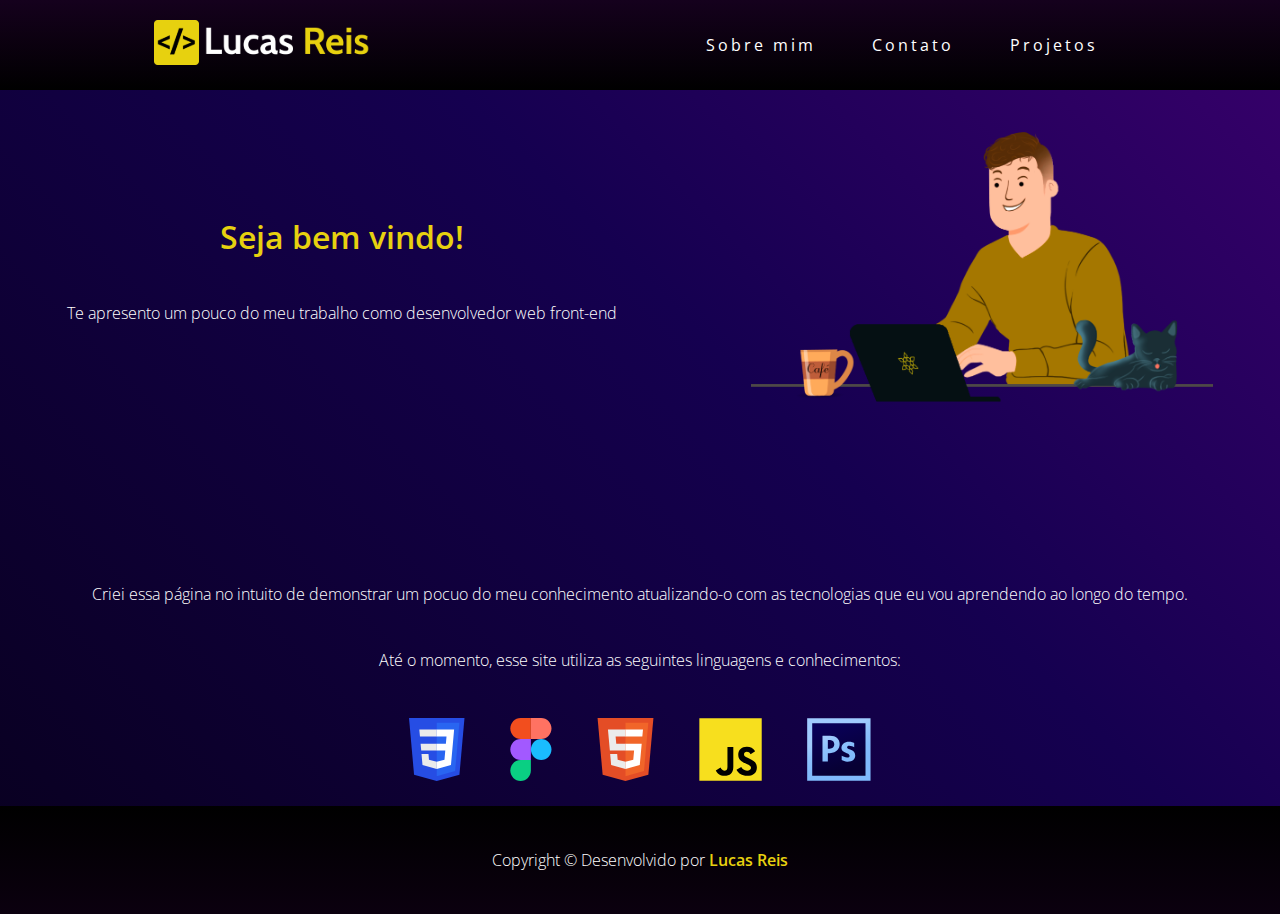
<file: index.html>
<!DOCTYPE html>
<html>

<head>
    <meta lang="pt-br">
    <meta charset="UTF-8">
    <meta name="viewport" content="width=device-width, initial-scale=1.0">
    <title>Lucas Reis</title>
    <!-- Estilos -->
    <link rel="stylesheet" href="CSS/style.css">
    <!-- Scripts -->
    <script src="function.js" defer></script>
    <!-- Fontes -->
    <link rel="preconnect" href="https://fonts.googleapis.com">
    <link rel="preconnect" href="https://fonts.gstatic.com" crossorigin>
    <link href="https://fonts.googleapis.com/css2?family=Open+Sans:ital,wght@0,300;0,400;0,500;0,600;0,700;1,300;1,400&display=swap" rel="stylesheet">
    <!-- Fav icon -->
    <link rel="shortcut icon" href="IMG/logo.svg" type="image/x-icon">
    <!-- Animação -->
    <link
    rel="stylesheet"
    href="https://cdnjs.cloudflare.com/ajax/libs/animate.css/4.1.1/animate.min.css"/>
</head>

<body>

    <div class="container">
        <nav>
            <div class="logo">
                <a href="/"><img src="IMG/Logocomnome.svg" alt=""></a>
            </div>
            <ul class="nav-links">
                <li><a href="sobre-mim.html">Sobre mim</a></li>
                <li><a href="contato.html">Contato</a></li>
                <li><a href="projetos.html">Projetos</a></li>
            </ul>
            <div class="hamburger">
                <div class="line1"></div>
                <div class="line2"></div>
                <div class="line3"></div>
            </div>
        </nav>

        <header>
                <div>
                    <h1 id="titulo">Seja bem vindo!</h1><br><br>
                    
                    <p>
                        Te apresento um pouco do meu trabalho como desenvolvedor web front-end
                    </p>
                </div>

                <div class="imagemH">
                    <img class="desenho" src="IMG/figura1.png" alt="">
                </div>
        </header>

        <main>
            <div>

                <p>Criei essa página no intuito de demonstrar um pocuo do meu conhecimento atualizando-o com as tecnologias que eu vou aprendendo ao longo do tempo.</p>
                <br><br>
                <p>Até o momento, esse site utiliza as seguintes linguagens e conhecimentos:</p><br>
                
            </div>
    
            <div class="mainR">
        
                    <img class="icon" src="IMG/icons/CSS3.svg" alt="Icone CSS3" title="CSS3">
        
                    <img class="icon" src="IMG/icons/FIG.svg" alt="Icone Figma" title="Figma">
        
                    <img class="icon" src="IMG/icons/HTML5.svg" alt="Icone HTML5" title="HTML5">
        
                    <img class="icon" src="IMG/icons/JS.svg" alt="Icone JavaScript" title="JavaScript">
        
                    <img class="icon" src="IMG/icons/PS.svg" alt="Icone Photoshop" title="Photoshop">
        
            </div>
        </main>

        <footer>
            <div class="Direitos">
                <p>Copyright &copy; Desenvolvido por <span>Lucas Reis</span></p>
            </div>
        </footer>
    </div>

</body>

</html>
</file>
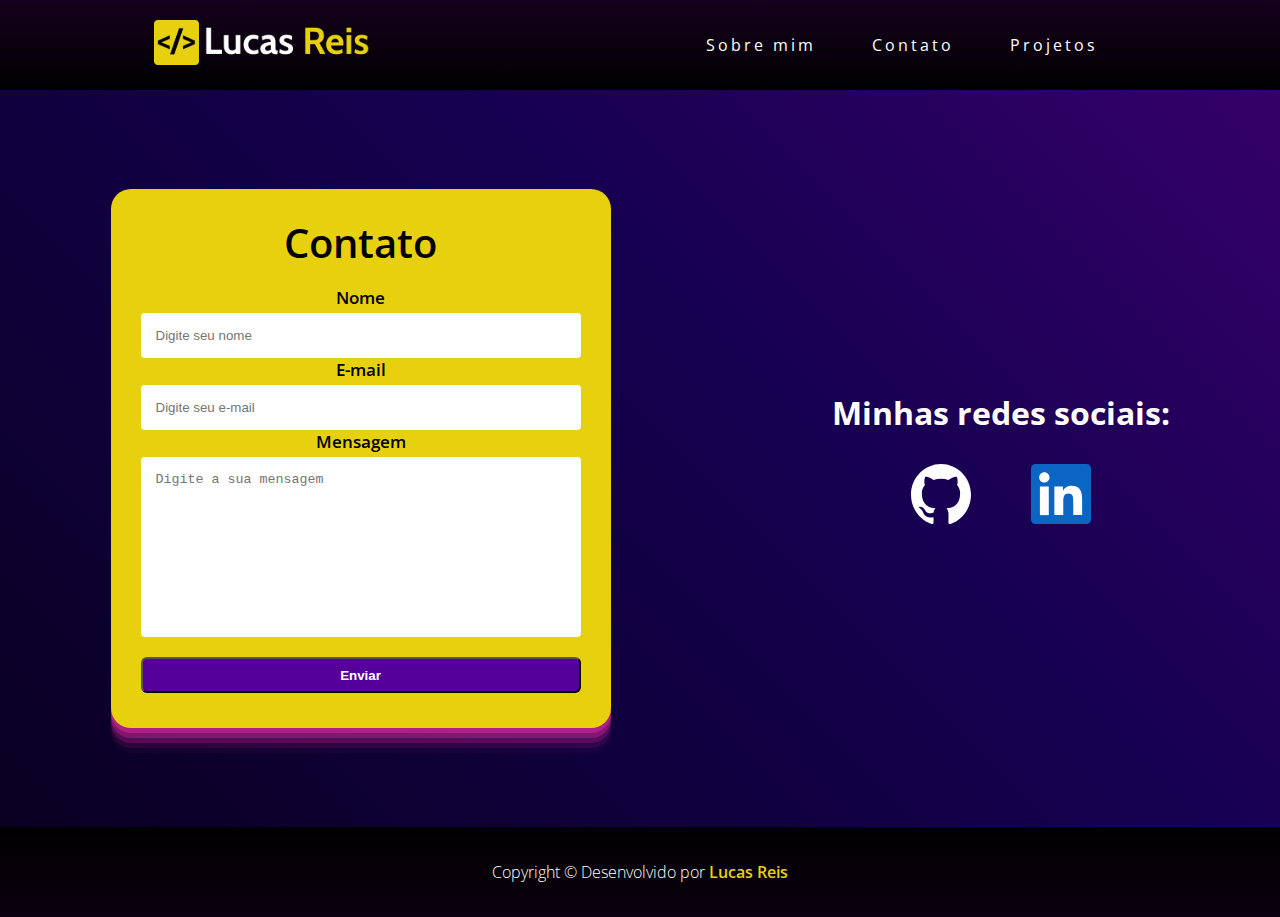
<file: contato.html>
<!DOCTYPE html>
<html>

<head>
    <meta lang="pt-br">
    <meta charset="UTF-8">
    <meta name="viewport" content="width=device-width, initial-scale=1.0">
    <title>Contato</title>
    <!-- Estilos -->
    <link rel="stylesheet" href="CSS/style.css">
    <link rel="stylesheet" href="CSS/contato.css">
    <!-- Scripts -->
    <script src="function.js" defer></script>
    <!-- Fontes -->
    <link rel="preconnect" href="https://fonts.googleapis.com">
    <link rel="preconnect" href="https://fonts.gstatic.com" crossorigin>
    <link href="https://fonts.googleapis.com/css2?family=Open+Sans:ital,wght@0,300;0,400;0,500;0,600;0,700;1,300;1,400&display=swap" rel="stylesheet">
    <!-- Fav icon -->
    <link rel="shortcut icon" href="IMG/logo.svg" type="image/x-icon">
    <!-- Animação -->
    <link
    rel="stylesheet"
    href="https://cdnjs.cloudflare.com/ajax/libs/animate.css/4.1.1/animate.min.css"/>
</head>

<body>

    <!-- navbar -->
    <div class="container">
        <nav>
            <div class="logo">
                <a href="/"><img src="IMG/Logocomnome.svg" alt=""></a>
            </div>
            <ul class="nav-links">
                <li><a href="sobre-mim.html">Sobre mim</a></li>
                <li><a href="contato.html">Contato</a></li>
                <li><a href="projetos.html">Projetos</a></li>
            </ul>
            <div class="hamburger">
                <div class="line1"></div>
                <div class="line2"></div>
                <div class="line3"></div>
            </div>
        </nav>

        <!-- conteúdo do corpo -->
        <header>
                <div class="contato">
                    <h2 id="titulo">Contato</h2>
                    
                    <!-- Formulário de contato -->
                    <form action="https://api.staticforms.xyz/submit" method="post">
                        <input type="hidden" name="accessKey" value="b05dde29-35a6-44d0-9cc5-ac5d72c76cdd">
                        
                        <!-- Entrada de Nome -->
                        <label>Nome</label>
                        <input type="text" name="name" id="nome" placeholder="Digite seu nome" required>
                        
                        <!-- Entrada de e-mail -->
                        <label>E-mail</label>
                        <input type="email" name="email" id="email" placeholder="Digite seu e-mail" required>
                        
                        <!-- Entrada de Mensagem -->
                        <label>Mensagem</label>
                        <textarea name="message" id="mensagem" cols="30" rows="10" placeholder="Digite a sua mensagem" required></textarea>

                        <input type="hidden" name="redirectTo" value="https://lucasreisf.com.br/obrigado-pelo-contato">

                        <button type="submit">Enviar</button>
                    </form>
                </div>

                <!-- Atalhos para contato e redes sociais -->
                <div class="conteudoDireita">

                    <h1>Minhas redes sociais:</h1>

                    <div class="contas">   
                        <!-- icone github -->
                        <a href="https://github.com/ReisLucasF" target="_blank" class="icon">
                            <img src="IMG/github.svg" alt="icone github" title="Github">
                        </a>

                        <!-- icone linkedin -->
                        <a href="https://www.linkedin.com/in/lucasreisf/" target="_blank" class="icon">
                            <img src="IMG/linkedin.svg" alt="icone linkedin" title="LinkedIn">
                        </a>
                    </div> 

                </div>
        </header>

        <!-- Rodapé -->
        <footer>
            <div class="Direitos">
                <p>Copyright &copy; Desenvolvido por <span>Lucas Reis</span></p>
            </div>
        </footer>
    </div>

</body>

</html>
</file>
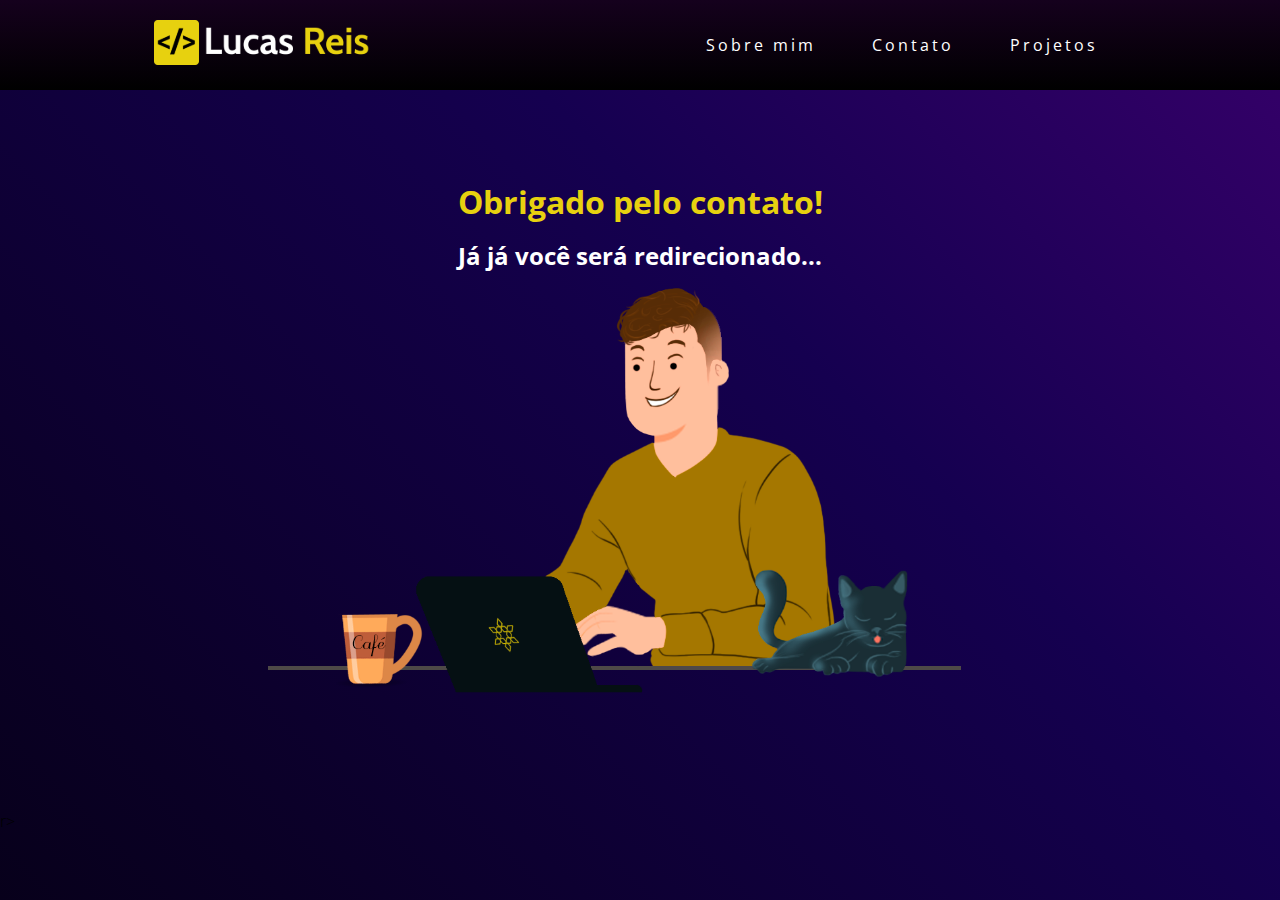
<file: obrigado-pelo-contato.html>
<!DOCTYPE html>
<html>

<head>
    <meta lang="pt-br">
    <meta charset="UTF-8">
    <meta name="viewport" content="width=device-width, initial-scale=1.0">
    <title>Obrigado Pelo Contato!</title>
    <!-- Estilos -->
    <link rel="stylesheet" href="CSS/style.css">
    <link rel="stylesheet" href="CSS/obg.css">
    <!-- Scripts -->
    <script src="function.js" defer></script>
    <!-- Fontes -->
    <link rel="preconnect" href="https://fonts.googleapis.com">
    <link rel="preconnect" href="https://fonts.gstatic.com" crossorigin>
    <link href="https://fonts.googleapis.com/css2?family=Open+Sans:ital,wght@0,300;0,400;0,500;0,600;0,700;1,300;1,400&display=swap" rel="stylesheet">
    <!-- Fav icon -->
    <link rel="shortcut icon" href="IMG/logo.svg" type="image/x-icon">
    <!-- Redirecionamento -->
    <meta http-equiv="refresh" content="6; url=https://lucasreisf.com.br/">
</head>

<body>

    <!-- navbar -->
    <div class="container">
        <nav>
            <div class="logo">
                <a href="/"><img src="IMG/Logocomnome.svg" alt=""></a>
            </div>
            <ul class="nav-links">
                <li><a href="sobre-mim.html">Sobre mim</a></li>
                <li><a href="contato.html">Contato</a></li>
                <li><a href="projetos.html">Projetos</a></li>
            </ul>
            <div class="hamburger">
                <div class="line1"></div>
                <div class="line2"></div>
                <div class="line3"></div>
            </div>
        </nav>

        <!-- conteúdo do corpo -->
        <header>
                
            <h1>Obrigado pelo contato!</h1>
            <h2>Já já você será redirecionado...</h2>
            <img src="IMG/figura1.png" alt="">
            

        </header>r>
    </div>

</body>

</html>
</file>
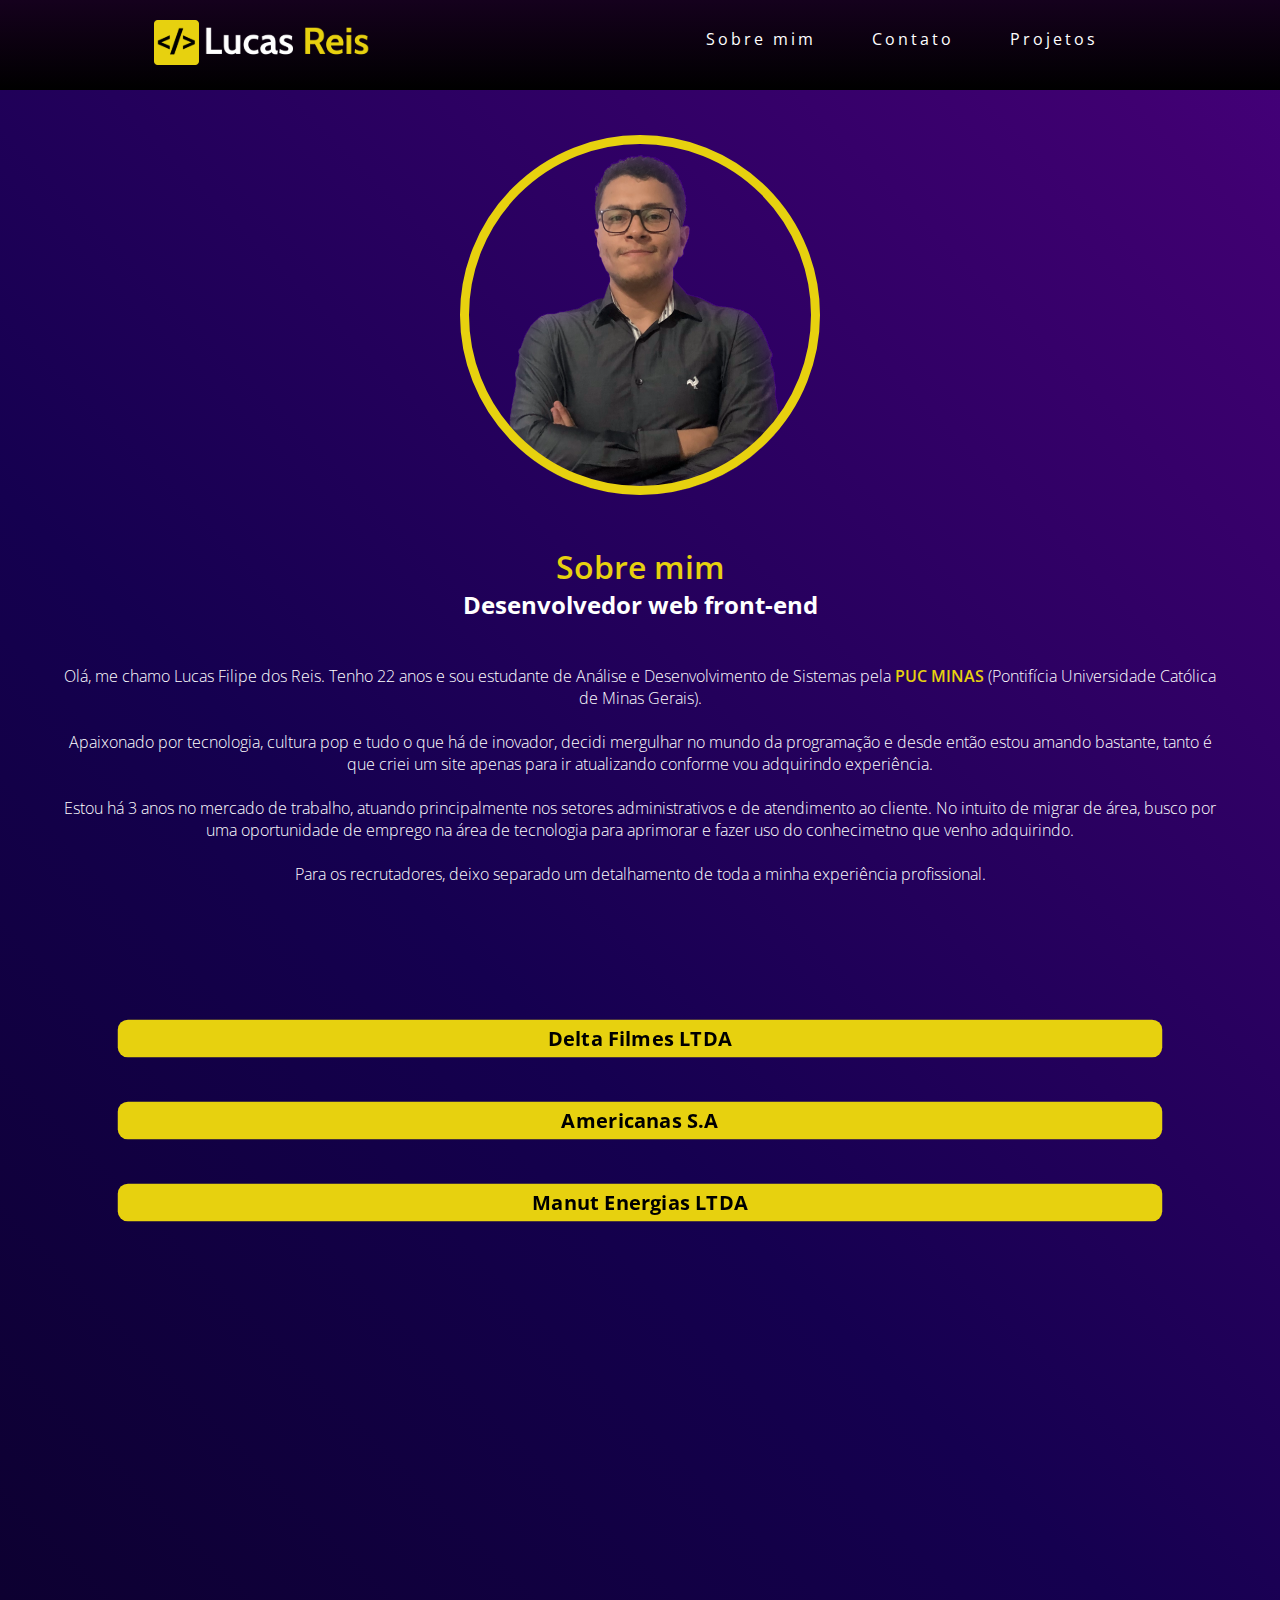
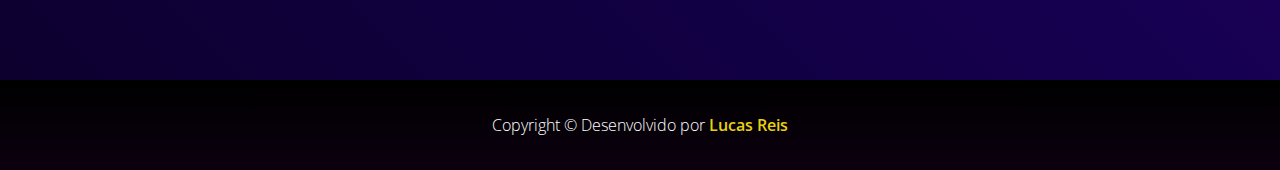
<file: sobre-mim.html>
<!DOCTYPE html>
<html>

<head>
    <meta lang="pt-br">
    <meta charset="UTF-8">
    <meta name="viewport" content="width=device-width, initial-scale=1.0">
    <title>Sobre mim</title>
    <!-- Estilos -->
    <link rel="stylesheet" href="CSS/style.css">
    <link rel="stylesheet" href="CSS/style-sobre-mim.css">
    <!-- Scripts -->
    <script src="function.js" defer></script>
    <script src="camposrecolhiveis.js"></script>
    <!-- Fontes -->
    <link rel="preconnect" href="https://fonts.googleapis.com">
    <link rel="preconnect" href="https://fonts.gstatic.com" crossorigin>
    <link href="https://fonts.googleapis.com/css2?family=Open+Sans:ital,wght@0,300;0,400;0,500;0,600;0,700;1,300;1,400&display=swap" rel="stylesheet">
    <!-- Fav icon -->
    <link rel="shortcut icon" href="IMG/logo.svg" type="image/x-icon">
    <!-- Animação -->
    <link
    rel="stylesheet"
    href="https://cdnjs.cloudflare.com/ajax/libs/animate.css/4.1.1/animate.min.css"/>
</head>

<body>
    <!-- Navbar-->
    <div class="container">
        <nav>
            <div class="logo">
                <a href="/"><img src="IMG/Logocomnome.svg" alt=""></a>
            </div>
            <ul class="nav-links">
                <li><a href="sobre-mim.html">Sobre mim</a></li>
                <li><a href="contato.html">Contato</a></li>
                <li><a href="projetos.html">Projetos</a></li>
            </ul>
            <div class="hamburger">
                <div class="line1"></div>
                <div class="line2"></div>
                <div class="line3"></div>
            </div>
        </nav>

        <!-- Conteúdo do corpo -->
        <header>
            <!-- Foto de apresentação -->
            <div class="minhafoto">
                <img class="desenho" src="IMG/Foto-s-fundoL.svg" alt="">
            </div>

            <!-- Resumo Breve -->
            <div>
                <h1 id="titulo">Sobre mim</h1>
                
                <h2>Desenvolvedor web front-end</h2><br><br>
                
                <p>
                    Olá, me chamo Lucas Filipe dos Reis. Tenho 22 anos e sou estudante de Análise e Desenvolvimento
                    de Sistemas pela <a href="https://www.pucminas.br/destaques/Paginas/default.aspx"> PUC MINAS </a> (Pontifícia Universidade Católica de Minas Gerais).
                </p><br>

                <p>
                    Apaixonado por tecnologia, cultura pop e tudo o que há de inovador, decidi mergulhar no mundo da programação e desde então estou amando bastante, tanto é
                    que criei um site apenas para ir atualizando conforme vou adquirindo experiência.
                </p><br>

                <p>
                    Estou há 3 anos no mercado de trabalho, atuando principalmente nos setores administrativos e de atendimento ao cliente.
                     No intuito de migrar de área, busco por uma oportunidade de emprego na área de tecnologia para aprimorar e fazer uso do conhecimetno que venho adquirindo.
                </p><br>

                <p>
                    Para os recrutadores, deixo separado um detalhamento de toda a minha experiência profissional.
                </p>

            </div>

        </header>

        <!-- Experiências profissionais -->
        <main>
            <!-- experiência 1 -->
            <section>
                    <!-- corpo da pagina -->
                    <main-map id="filtroExperiencia" name="filtroExperiencia">

                        <div class="balaoExperiencia" onclick="srcExperiencias('1')">
                            <h2 class="expCampo">Delta Filmes LTDA</h2>
                            </button>
                        </div>
        
                        <div class="balaoExperiencia" onclick="srcExperiencias('2')">
                            <h2 class="expCampo">Americanas S.A</h2>
                        </div>
        
                        <div class="balaoExperiencia" onclick="srcExperiencias('3')">
                            <h2 class="expCampo">Manut Energias LTDA</h2>
                        </div>
        
                    </main-map>
                    <!-- Ânconra para dar 'scroll' até o conteúdo impresso -->
                    <main>
                        <p id="nomeExperiencia"></p>
                        <div id="experiencia">
                        </div>
                    </main>
            </section>
        </main>

        <footer>
            <div class="Direitos">
                <p>Copyright &copy; Desenvolvido por <span>Lucas Reis</span></p>
            </div>
        </footer>
    </div>

</body>

</html>
</file>
<file: CSS/style.css>
* {
  box-sizing: border-box;
  margin: 0;
  padding: 0;
}

body{
  background: linear-gradient(45deg, #000000, #0a0025, #150050, #3F0071, #6202b1 );
  background-size: 200% 200%;
  animation: animacao 15s ease infinite;
  font-family: 'Open Sans', sans-serif;
  font-weight: 300;
}
/*Animação de fundo*/

@keyframes animacao {
  0% {
    background-position: 0% 50%;
  }
  50% {
    background-position: 100% 50%;
  }
  100% {
    background-position: 0% 50%;
  }
  
}

/*Áreas*/
.container{
  display: grid;
  grid-template-columns: 1.5fr 1fr;
  grid-template-rows: 10vh 1fr 1fr 12vh;
  grid-template-areas: 
  'nav nav'
  'header header'
  'main main'
  'footer footer';
}

nav{
  align-items: center;
  background-color: #000000;
  display: flex;
  justify-content: space-around;
  grid-area: nav;

}

header{
  color: #ffffff;
  grid-area: header;
  display: flex;
  justify-content: space-around;
  align-items: center;
  text-align: center;
  animation: zoomIn;
  animation-duration: 1s;
}
main{
  color: #ffffff;
  grid-area: main;
  text-align: center;
  margin-top: 15vh;
  margin-bottom: 0vh;
  animation: zoomIn;
  animation-duration: 1s;
}

footer{
  grid-area: footer;
  color: #ffffff;
  background-color: #000000;
  display: flex;
  align-items: center;
  justify-content: center;
}

/*Design das áreas*/

 nav, footer{
  background: linear-gradient(360deg, #000000,#15011d );
 }

 footer{
  background: linear-gradient(180deg, #000000,#0b000f );
 }

/*Nav*/

.nav-links {
  display: flex;
  justify-content: space-around;
  width: 35%;
}

.nav-links li {
  list-style: none;
}

.nav-links a {
  color: #ffffff;
  font-size: 16px;
  font-weight: 400;
  letter-spacing: 3px;
  text-decoration: none;
  transition: 100ms ease-in;
  transition: all 0.5s;
}

.nav-links a:hover {
  font-weight: 800;
  font-size: large;
}

.logo a img{
  height: 5vh;
}

/*Menu Hamburguer*/
  
.hamburger {
   cursor: pointer;
   display: none;
}

.hamburger div {
  background-color: #e7d10f;
  height: 3px;
  margin: 5px;
  transition: all 0.5s ease;
  width: 25px;
  margin-left: 35vw;
}

/*Conteúdo do corpo*/

.imagemH img{
  height: 30vh;
  animation: backInRight;
  animation-duration: 1.5s;
}

.icon{
  height: 7vh;
  transition: all 0.5s;
  animation: backInUp;
  animation-duration: 1.5s;
}

.icon:hover{
  scale: 1.2;
}

.mainR{
  margin: 25px;
  display: flex;
  justify-content: center;
  gap: 45px;
}

span, a, #titulo{
 color: #e7d10f;
 font-weight: 600;
 text-decoration: none;
}


/*Responsividade*/

@media screen and (max-width: 1120px) {
  
}


@media screen and (max-width: 1024px) {
  .nav-links {
    width: 60%;
  }

}

@media screen and (max-width: 1153px) {  

  header{
    display: flex;
    justify-content: space-around;
    align-items: center;
    text-align: center;
    flex-wrap: wrap;
  }

  .imagemH img{
    height: 25vh;

  }


  .nav-links {
    overflow-x: hidden;
    align-items: center;
    background: #e7d10f;
    border-radius: 0px 0 0 75px;
    display: flex;
    flex-direction: column;
    height: 30vh;
    position: absolute;
    right: 0px;
    top: 10vh;
    transform: translateX(100%);
    width: 30%;
  }

  .nav-links a {
    color: #000000;
  }

  .hamburger {
    display: block;
  }

  body{
    overflow-x: hidden;
    touch-action: pan-y;
  }

  .logo a img{
    height: 4.5vh;
  }

}

.nav-active {
  transform: translateX(0%);
}

.toggle .line1 {
  transform: rotate(-45deg) translate(-5px, 6px);
}

.toggle .line2 {
  opacity: 0;
}

.toggle .line3 {
  transform: rotate(45deg) translate(-5px, -6px);
}

@media screen and (max-width: 1153px){
  .imagemH img, header{
    margin-top: 4vh;
  }

  .mainR{
    display: flex;
    align-items: center;
    justify-content: center;
    flex-wrap: wrap;
  }

  main{
    margin-top: 15vh;
    margin: 12vh 12vw 0 12vw;
  }

  .icon{
    height: 6vh;

  }

  footer{
    margin-top: 2vh;
  }
}

@media screen and (max-width: 618px) {


 header{
  margin-left: 12vw;
  margin-right: 12vw;
 }

 footer{
  margin-top: 3.5vh;
}

}
</file>
<file: CSS/contato.css>
/*Áreas*/

.container{
    display: grid;
    grid-template-columns: 1fr;
    grid-template-rows: 10vh 1fr 10vh;
    grid-template-areas: 
    'nav'
    'header'
    'footer';
  }
  
  nav{
    align-items: center;
    background-color: #000000;
    display: flex;
    justify-content: space-around;
    grid-area: nav;
  
  }
  
  header{
    color: #ffffff;
    grid-area: header;
    display: flex;
    justify-content: space-around;
    align-items: center;
    text-align: center;
  }
  
  footer{
    grid-area: footer;
    color: #ffffff;
    background-color: #000000;
    display: flex;
    align-items: center;
    justify-content: center;
  }

  /*Formulário de contato*/

  .contato{
    background: #e7d10f;
    display: flex;
    align-items: center;
    justify-content: center;
    flex-direction: column;
    padding: 10px 30px;
    width: 500px;
    border-radius: 20px;
    box-shadow: rgba(240, 46, 170, 0.4) 0px 5px, rgba(240, 46, 170, 0.3) 0px 10px, rgba(240, 46, 170, 0.2) 0px 15px, rgba(240, 46, 170, 0.1) 0px 20px, rgba(240, 46, 170, 0.05) 0px 25px;
    margin: 11vh 0;
    animation: backInLeft;
    animation-duration: 1s;

    }

  .contato h2{
    color:#000000 !important;
    font-size: 2.5rem;
    margin: 1rem;
    font-weight: 500;
  }

  .contato form{
    display: flex;
    flex-direction: column;
    width: 100%;
  }

  form label{
    color: #000000;
    font-weight: 600;
    font-size: 17px;
    margin-bottom: 4px;
  }

  form input, textarea{
    border-radius: 4px;
    padding: 15px;
    outline: none;
    resize: none;
    border: 0;
    transition: all 0.5s;
  }

  button{
    background-color: #56009c;
    color: #ffffff;
    height: 4vh;
    border-radius: 6px;
    font-weight: 600;
    margin: 20px 0 25px 0;
    transition: all 0.5s;
    cursor: pointer;
  }

  /*Efeito Hover*/
  button:hover{
    scale: 1.03;
  }

  form input:hover,:focus{
    border: solid 1px #000000;
    border-radius: 15px;
    scale: 1.03;
  }

  form textarea:hover,:focus{
    border: solid 1px #000000;
    border-radius: 15px;
    scale: 1.03;
  }

  /*Contas e redes sociais*/

  .contas{
    display: flex;
    justify-content: center;
    gap: 60px;
    margin-top: 30px;
  }

  a img{
    height: 60px;
    transition: all 0.5s;
  }

 .contas a img:hover{
    height: 60px;
    scale: 1.2;
  }

  /* Responsividade */

  @media screen and (max-width: 618px) {


    header{
     margin-left: auto;
     margin-right: auto;
    }
   
    footer{
     margin-top: 3.5vh;
   }

   .contato{
    padding: 10px 30px;
    width: 400px;
    margin: 11vh 10%;
    }

    .contas{
        margin-bottom: 10vh;
      }
   
   }
</file>
<file: CSS/obg.css>
.container{
    display: grid;
    grid-template-columns: 1fr;
    grid-template-rows: 10vh 1fr;
    grid-template-areas: 
    'nav'
    'header';
  }
  
  nav{
    align-items: center;
    background-color: #000000;
    display: flex;
    justify-content: space-around;
    grid-area: nav;
  
  }
  
  header{
    color: #ffffff;
    grid-area: header;
    display: flex;
    justify-content: space-around;
    align-items: center;
    text-align: center;
  }

  /* estilização */

  header img{
    height: 45vh;
    margin-top: 1em;
    margin-right: 4vw;
  }

  header{
    height: 60vh;
    margin: 10vh 0;
    display: block;
    align-items: center;
  }

  h1{
    margin-bottom: 0.5em;
    color: #e7d10f;
  }

  @media screen and (max-width: 950px) {


    header{
     margin: 10vh 5vw;
    }

    header img{
        height: auto;
        width: 80vw;
        margin-top: 4em;
        margin-right: 4vw;
      }
   
    footer{
     margin-top: 0vh;
   }
   
   }
</file>
<file: CSS/style-sobre-mim.css>
.container{
  display: grid;
  grid-template-columns: 1fr;
  grid-template-rows: 10vh 1fr 1fr 10vh;
  grid-template-areas: 
  'nav'
  'header'
  'main'
  'footer';
}

header{
  color: #ffffff;
  grid-area: header;
  display: block;
  justify-content: space-around;
  align-items: center;
  text-align: center;
  margin: 0 4em;
  animation: zoomIn;
  animation-duration: 1s;
}

nav{
  align-items: center;
  background-color: #000000;
  display: flex;
  justify-content: space-around;
  grid-area: nav;
  overflow-x: hidden;
}

main{
  color: #ffffff;
  grid-area: main;
  text-align: center;
  margin-bottom: 0;
}

footer{
  grid-area: footer;
  color: #ffffff;
  background-color: #000000;
  display: flex;
  align-items: center;
  justify-content: center;
  margin-top: 0;
}

.minhafoto img{
  height: 40vh;
  margin: 5vh 0 5vh 0;

  animation: zoomIn;
  animation-duration: 1s;
}

h3{
  color: #e7d10f;
  margin-bottom: 7px;
}

aside{
  margin-bottom: 10px;
}

li{
  margin-top: 8px;
}

ul{
  text-align: left;
  list-style: none;
  padding-bottom: 20px;
}

details div{
  text-align: left;
  margin-top: 25px;
}

/*Sumário*/

section details summary{
  color: #000000;
  background-color: #e7d10f;
  border-radius: 12px;
  height: 30px;
  margin: 10px;
  text-align: center;
  font-weight: 800;
  padding: 0.5%;
}

summary{
  margin-top: 5px;
  cursor: pointer;
  transition: all 0.5s;
}

summary:hover{
  transform: scale(1.02);
}

section{
  margin: 0 10%;

}


.expCampo {
  background-color: #e7d10f;
  text-decoration: none;
  color: #000000;
  cursor: pointer;
  border: none;
  border-radius: 10px;
  font-size: 20px;
  justify-content: center;
  outline: none;
  padding: 5px 25px;
  transform: scale(1.02);
  transition: box-shadow 0.1s;
  transition: all 1.02s;
  margin-bottom: 5vh;
}

.expCampo:hover {
  cursor: pointer;
  scale: 1.02;
  font-weight: 900;
  filter: drop-shadow(0px 1px 5px #1212126b);
}



@media screen and (max-width: 618px) {

  section{
    margin: 0 1%;
  
  }

}
</file>
